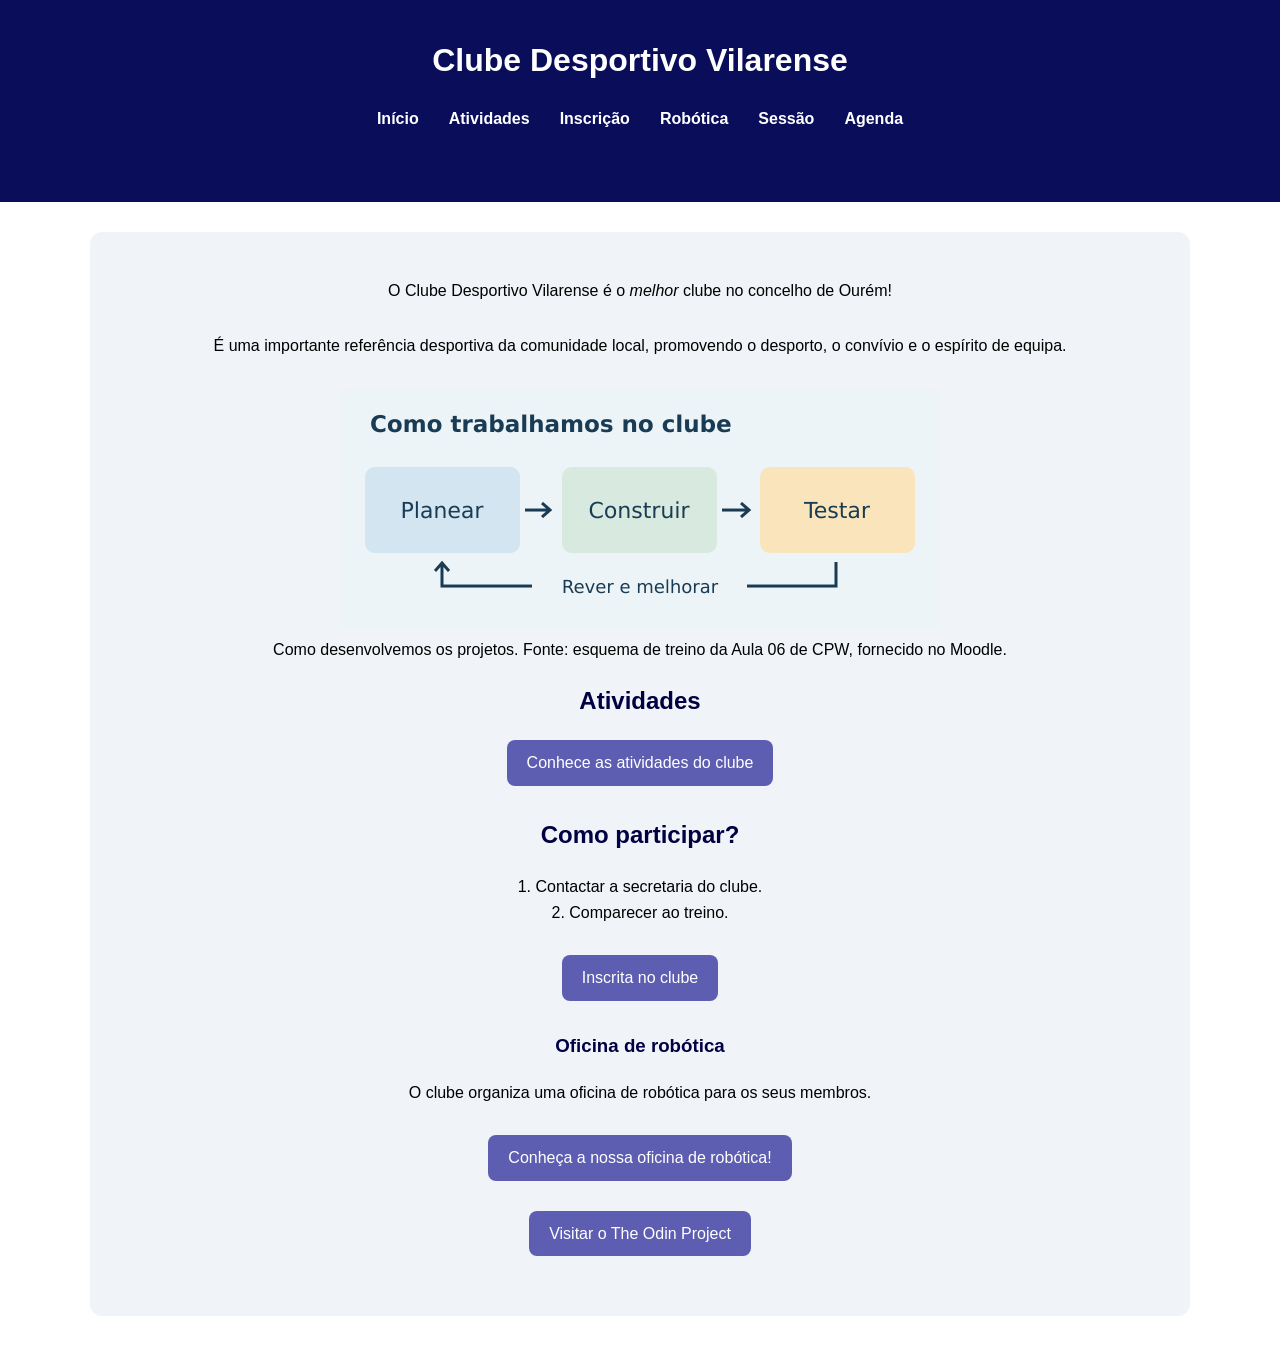
<file: index.html>
<!doctype html>
<html lang="pt-PT">
<head>
  <link rel="stylesheet" href="estilos.css">
  <meta charset="utf-8">
  <meta name="viewport" content="width=device-width, initial-scale=1">
  <title>CD Vilarense</title>
</head>
<body>
  <header>
    <h1>Clube Desportivo Vilarense</h1>

    <nav>
        <a href="index.html">Início</a>
        <a href="paginas/atividades.html">Atividades</a>
        <a href="paginas/inscricao.html">Inscrição</a>
        <a href="paginas/Robotica.html">Robótica</a>
        <a href="paginas/sessao.html">Sessão</a>
        <a href="paginas/agenda.html">Agenda</a>
    </nav>
  </header>

  <div class="painel-geral">

  <p>O Clube Desportivo Vilarense é o <em>melhor</em> clube no concelho de Ourém!</p>
  
  <p>É uma importante referência desportiva da comunidade local, promovendo o desporto, o convívio e o espírito de equipa.</p>

  <figure>
  <img src="imagens/oficina.png"
       alt="Ciclo do clube: planear, construir, testar e regressar ao planeamento para melhorar."
       width="600" height="240">
  <figcaption>
    Como desenvolvemos os projetos.
    Fonte: esquema de treino da Aula 06 de CPW, fornecido no Moodle.
  </figcaption>
</figure>
    
  <h2>Atividades</h2>
  <p><a href="paginas/atividades.html" class="botao">Conhece as atividades do clube</a></p>
  
  <h2>Como participar?</h2>

  <ol>
  <li>Contactar a secretaria do clube.</li>
  <li>Comparecer ao treino.</li>
</ol>

<p><a href="paginas/inscricao.html" class="botao">Inscrita no clube</a></p>

<h3>Oficina de robótica</h3>
<p>O clube organiza uma oficina de robótica para os seus membros.</p>
<p><a href="paginas/Robotica.html" class="botao">Conheça a nossa oficina de robótica!</a></p>

<p><a href="https://www.theodinproject.com/" class="botao">Visitar o The Odin Project</a></p>

<div class="painel">
 
</div>

  </div>
</body>
</html>
</file>
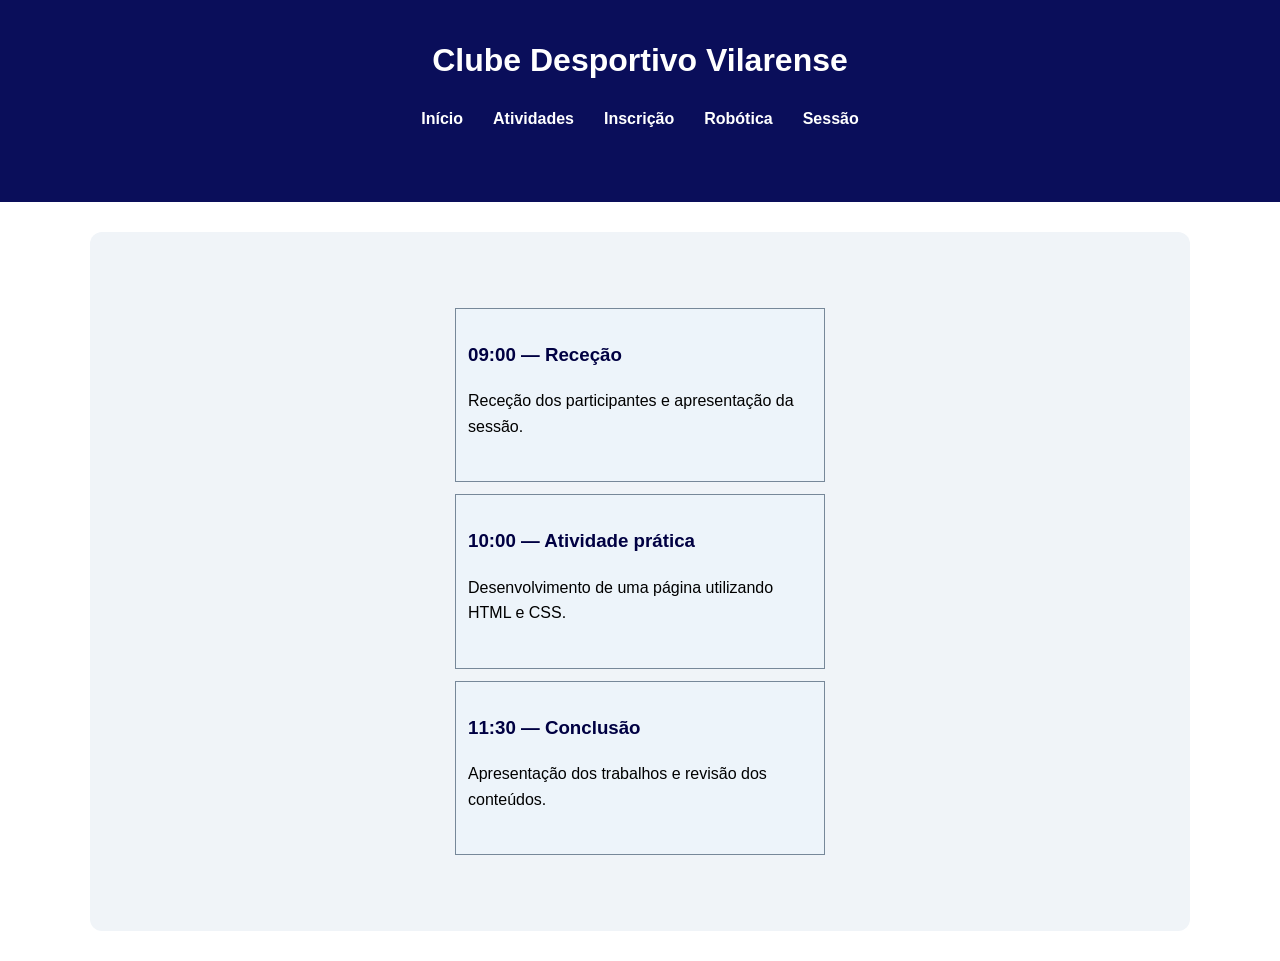
<file: paginas/agenda.html>
<!DOCTYPE html>
<html lang="pt-PT">

<head>
    <meta charset="UTF-8">
    <meta name="viewport" content="width=device-width, initial-scale=1.0">
    <title>Atividades | CD Vilarense</title>
    <link rel="stylesheet" href="../estilos.css">
</head>

<body>
    <header>
        <h1>Clube Desportivo Vilarense</h1>

        <nav>
            <a href="../index.html">Início</a>
            <a href="atividades.html">Atividades</a>
            <a href="inscricao.html">Inscrição</a>
            <a href="Robotica.html">Robótica</a>
            <a href="sessao.html">Sessão</a>
        </nav>
    </header>

    <div class="painel-geral">
    <main>

<section class="agenda">

    <div class="momento">
        <h3>09:00 — Receção</h3>
        <p>Receção dos participantes e apresentação da sessão.</p>
    </div>

    <div class="momento">
        <h3>10:00 — Atividade prática</h3>
        <p>Desenvolvimento de uma página utilizando HTML e CSS.</p>
    </div>

    <div class="momento">
        <h3>11:30 — Conclusão</h3>
        <p>Apresentação dos trabalhos e revisão dos conteúdos.</p>
    </div>

</section>
    </div>
</body>
</html>
</file>
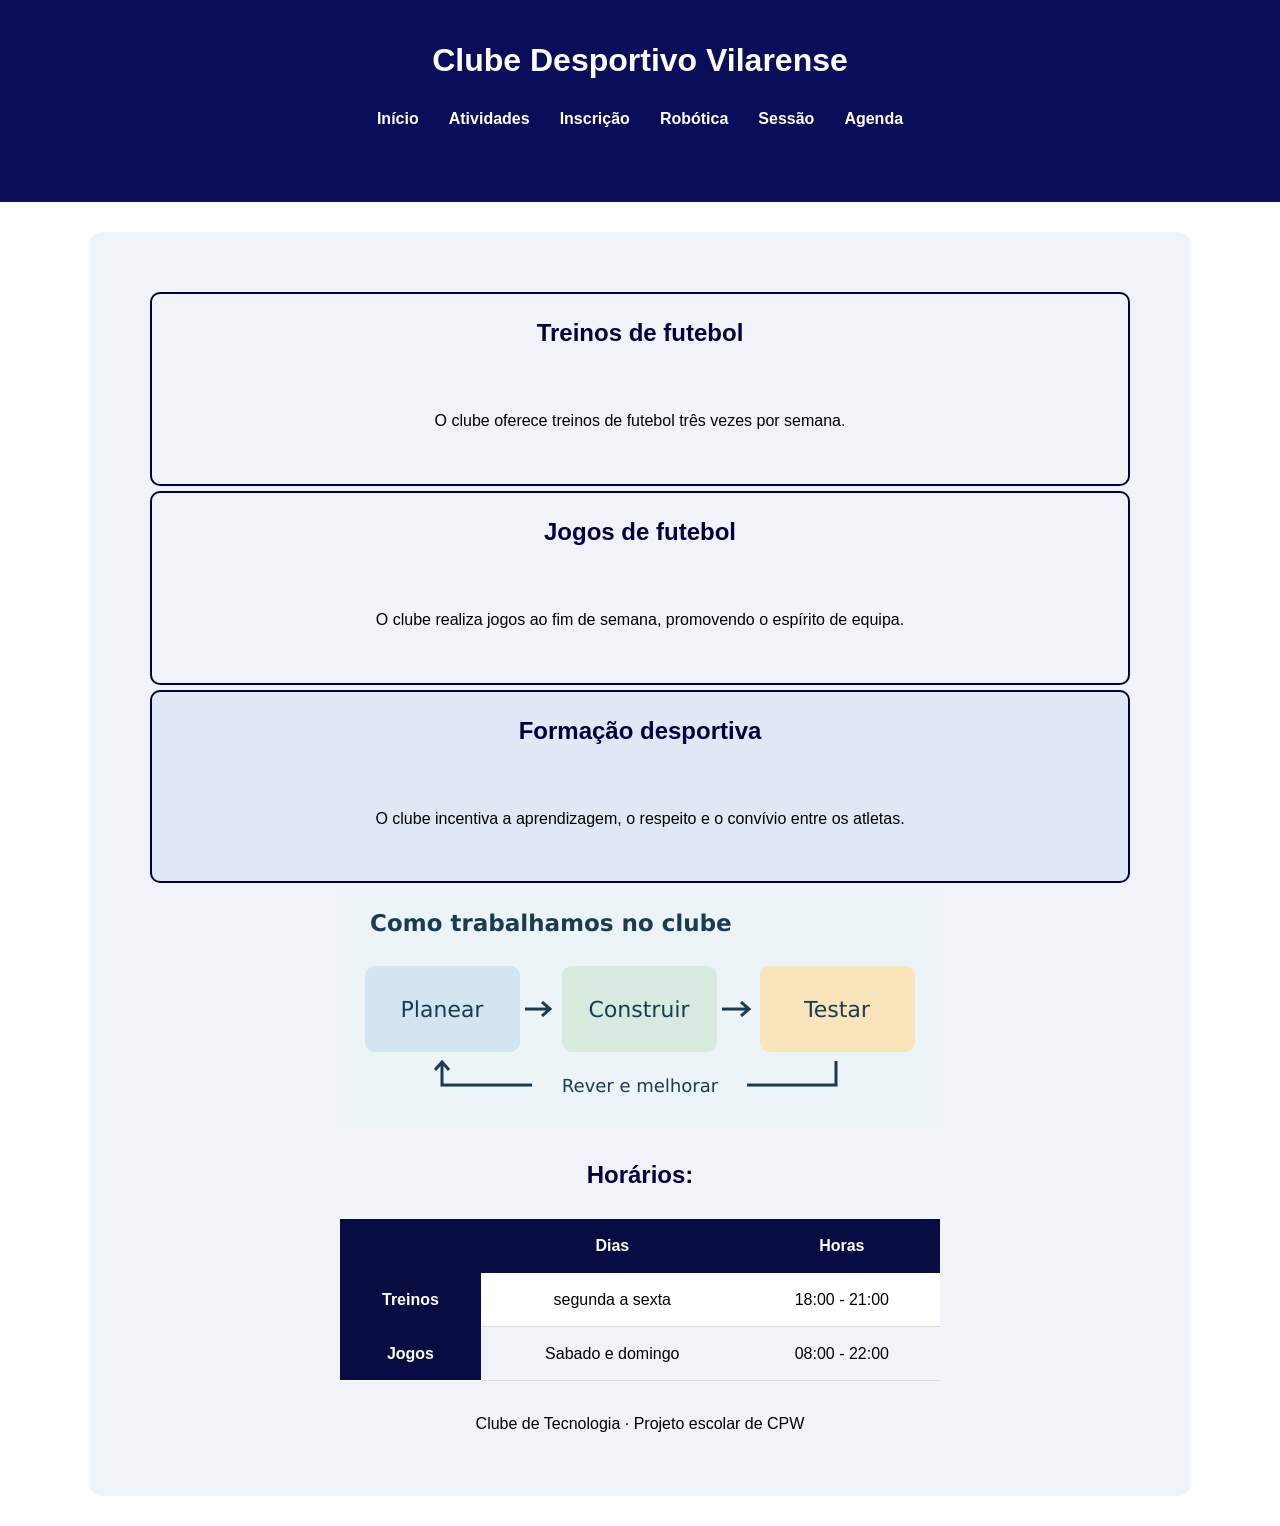
<file: paginas/atividades.html>
<!DOCTYPE html>
<html lang="pt-PT">

<head>
    <meta charset="UTF-8">
    <meta name="viewport" content="width=device-width, initial-scale=1.0">
    <title>Atividades | CD Vilarense</title>
    <link rel="stylesheet" href="../estilos.css">
</head>

<body>
    <header>
        <h1>Clube Desportivo Vilarense</h1>

        <nav>
            <a href="../index.html">Início</a>
            <a href="atividades.html">Atividades</a>
            <a href="inscricao.html">Inscrição</a>
            <a href="Robotica.html">Robótica</a>
            <a href="sessao.html">Sessão</a>
            <a href="agenda.html">Agenda</a>
        </nav>
    </header>

    <div class="painel-geral">
  <main>

    
  <section>
      <article class="cartao">
        <h2>Treinos de futebol</h2>
        <p>O clube oferece treinos de futebol três vezes por semana.</p>
      </article>

      <article class="cartao">
        <h2>Jogos de futebol</h2>
        <p>O clube realiza jogos ao fim de semana, promovendo o espírito de equipa.</p>
      </article>

      <article class="cartao destaque">
        <h2>Formação desportiva</h2>
        <p>O clube incentiva a aprendizagem, o respeito e o convívio entre os atletas.</p>
      </article>

      <img src="../imagens/oficina.png"
          alt="Ciclo do clube: planear, construir, testar e melhorar."
          width="600" height="240">
  </section>


    <section>
      <h2>Horários:</h2>
      <table>

  <thead>
    <tr>
      <th scope="col"> </th>
      <th scope="col">Dias</th>
      <th scope="col">Horas</th>
    </tr>
  </thead>

  <tbody>
    <tr>
      <th scope="row">Treinos</th>
      <td>segunda a sexta</td>
      <td>18:00 - 21:00</td>
    </tr>

    <tr>
      <th scope="row">Jogos</th>
      <td>Sabado e domingo</td>
      <td>08:00 - 22:00</td>
    </tr>

  </tbody>
</table>
    </section>

  </main>
  <footer>
  <p>Clube de Tecnologia · Projeto escolar de CPW</p>
</footer>
    </div>
</body>
</html>
</file>
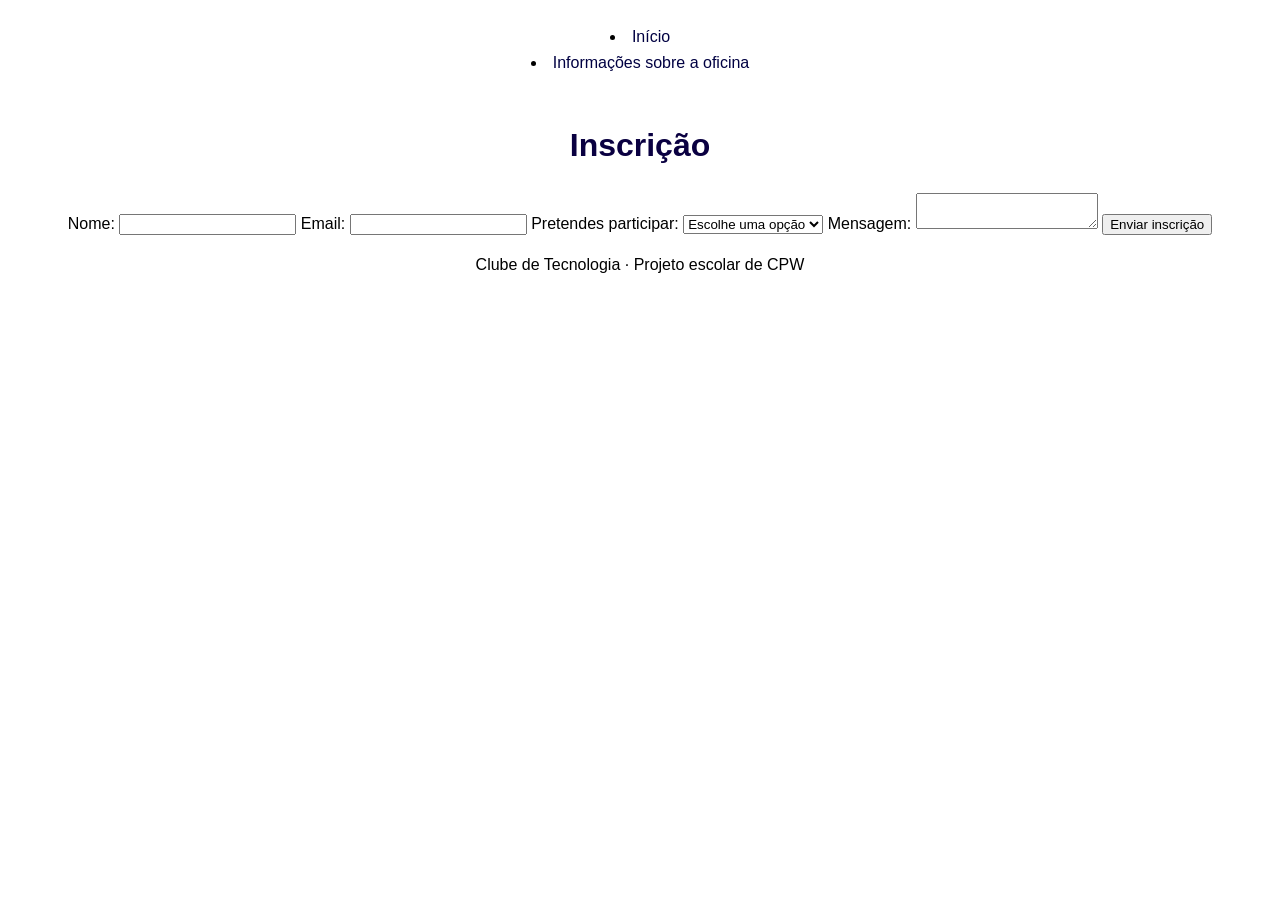
<file: paginas/incricao_robotica.html>
<body>

  <header>
    <link rel="stylesheet" href="estilos.css">
      <nav>
        <ul>
        <li><a href="../index.html">Início</a>
        <li><a href="robotica.html">Informações sobre a oficina</a>
        </ul>   
    </nav>
  </header>

  <main>

  <h1>Inscrição</h1>

<form>
  
  <label for="nome">Nome:</label>
  <input type="text" id="nome" name="nome" required>

  <label for="email">Email:</label>
  <input type="email" id="email" name="email" required>

  <label for="oficina">Pretendes participar:</label>
<select id="oficina" name="oficina" required>
  <option value="">Escolhe uma opção</option>
  <option value="sim">Sim</option>
  <option value="nao">Não</option>
</select>

  <label for="mensagem">Mensagem:</label>
  <textarea id="mensagem" name="mensagem"></textarea>

  <button type="submit">Enviar inscrição</button>

</form>

  </main>

  <footer>
  <p>Clube de Tecnologia · Projeto escolar de CPW</p>
</footer>
</body>
</file>
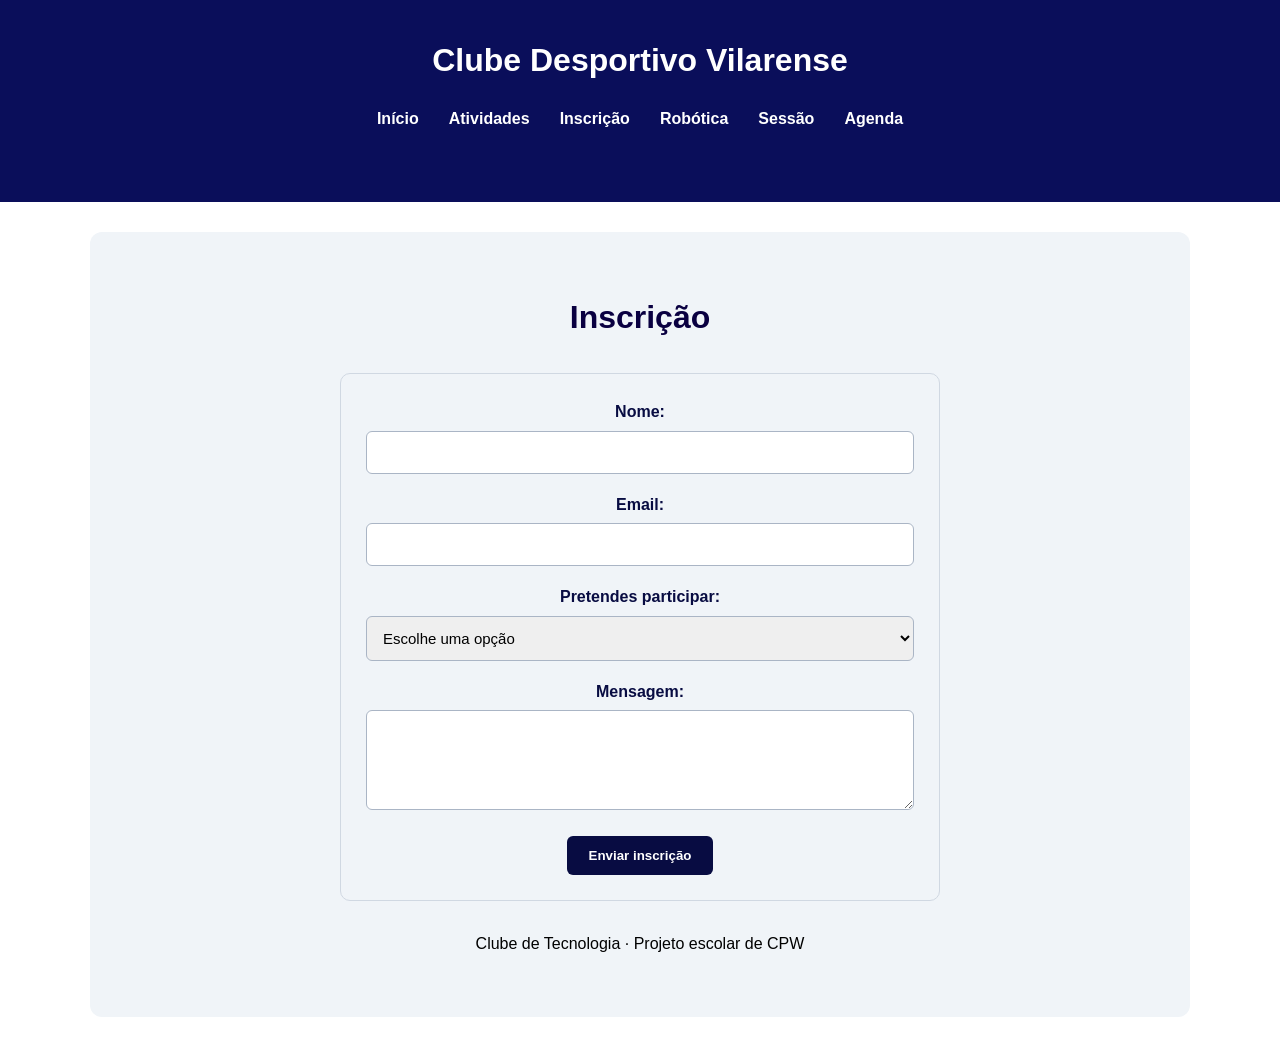
<file: paginas/inscricao.html>
<!DOCTYPE html>
<html lang="pt-PT">

<head>
    <meta charset="UTF-8">
    <meta name="viewport" content="width=device-width, initial-scale=1.0">
    <title>Atividades | CD Vilarense</title>
    <link rel="stylesheet" href="../estilos.css">
</head>

<body>
    <header>
        <h1>Clube Desportivo Vilarense</h1>

        <nav>
            <a href="../index.html">Início</a>
            <a href="atividades.html">Atividades</a>
            <a href="inscricao.html">Inscrição</a>
            <a href="Robotica.html">Robótica</a>
            <a href="sessao.html">Sessão</a>
            <a href="agenda.html">Agenda</a>
        </nav>
    </header>

    <div class="painel-geral">

  <main>

  <h1>Inscrição</h1>

<form>
  
  <label for="nome">Nome:</label>
  <input type="text" id="nome" name="nome" required>

  <label for="email">Email:</label>
  <input type="email" id="email" name="email" required>

  <label for="oficina">Pretendes participar:</label>
<select id="oficina" name="oficina" required>
  <option value="">Escolhe uma opção</option>
  <option value="sim">Sim</option>
  <option value="nao">Não</option>
</select>

  <label for="mensagem">Mensagem:</label>
  <textarea id="mensagem" name="mensagem"></textarea>

  <button type="submit">Enviar inscrição</button>

</form>

  </main>

  <footer>
  <p>Clube de Tecnologia · Projeto escolar de CPW</p>
</footer>
    </div>
</body>
</html>
</file>
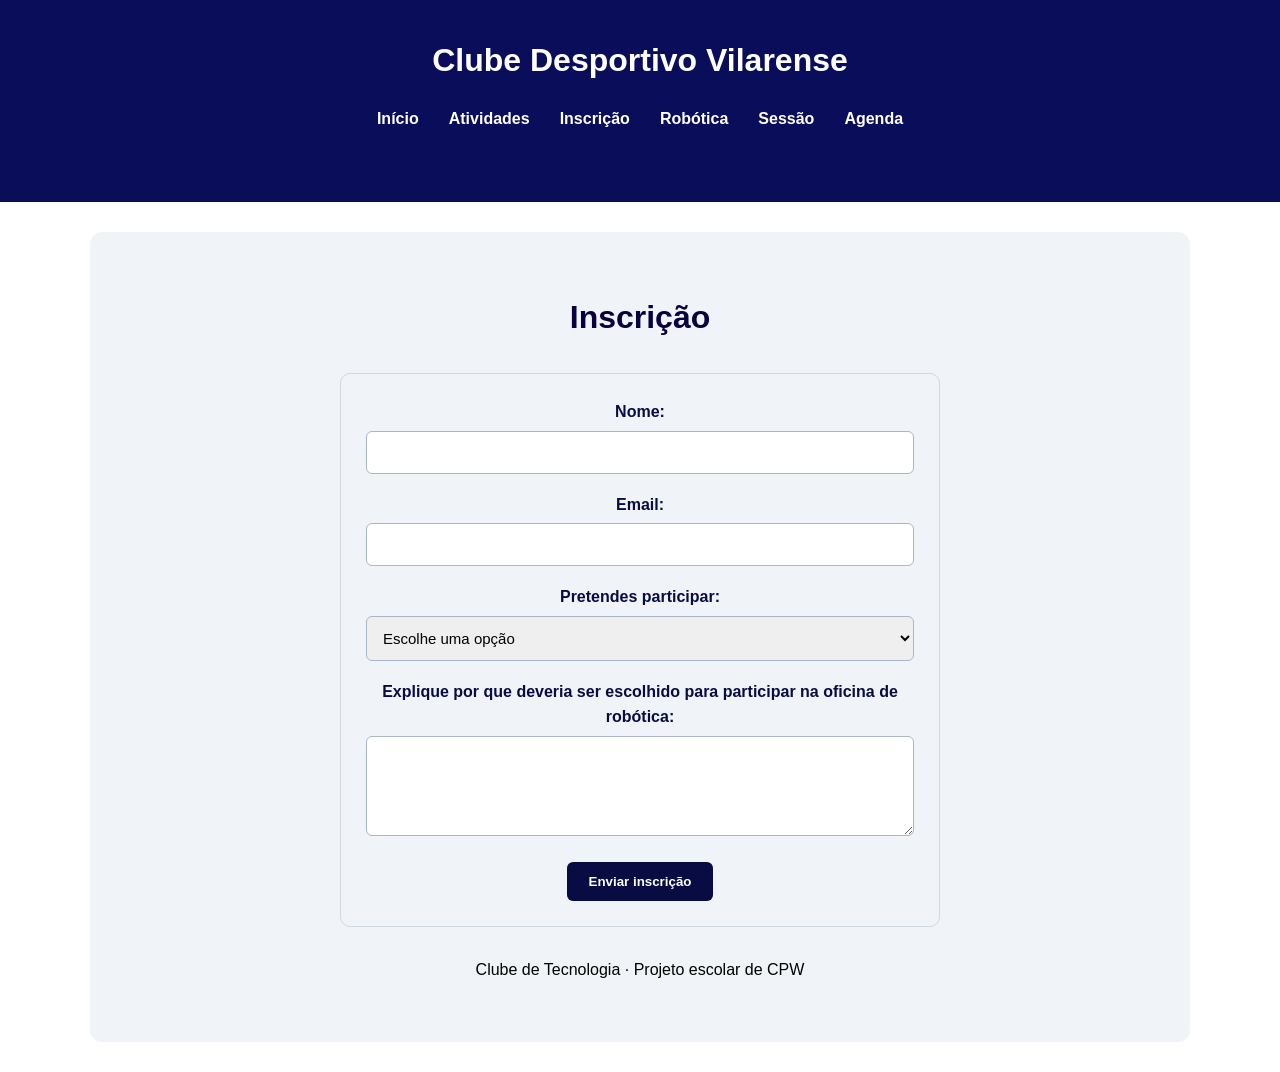
<file: paginas/inscricao_robotica.html>
<!DOCTYPE html>
<html lang="pt-PT">

<head>
    <meta charset="UTF-8">
    <meta name="viewport" content="width=device-width, initial-scale=1.0">
    <title>Atividades | CD Vilarense</title>
    <link rel="stylesheet" href="../estilos.css">
</head>

<body>
    <header>
        <h1>Clube Desportivo Vilarense</h1>

        <nav>
            <a href="../index.html">Início</a>
            <a href="atividades.html">Atividades</a>
            <a href="inscricao.html">Inscrição</a>
            <a href="Robotica.html">Robótica</a>
            <a href="sessao.html">Sessão</a>
            <a href="agenda.html">Agenda</a>
        </nav>
    </header>

    <div class="painel-geral">

  <main>

  <h1>Inscrição</h1>

<form>
  
  <label for="nome">Nome:</label>
  <input type="text" id="nome" name="nome" required>

  <label for="email">Email:</label>
  <input type="email" id="email" name="email" required>

  <label for="oficina">Pretendes participar:</label>
<select id="oficina" name="oficina" required>
  <option value="">Escolhe uma opção</option>
  <option value="sim">Sim</option>
  <option value="nao">Não</option>
</select>

  <label for="mensagem">Explique por que deveria ser escolhido para participar na oficina de robótica:</label>
  <textarea id="mensagem" name="mensagem"></textarea>

  <button type="submit">Enviar inscrição</button>

</form>

  </main>

  <footer>
  <p>Clube de Tecnologia · Projeto escolar de CPW</p>
</footer>
    </div>
</body>
</html>
</file>
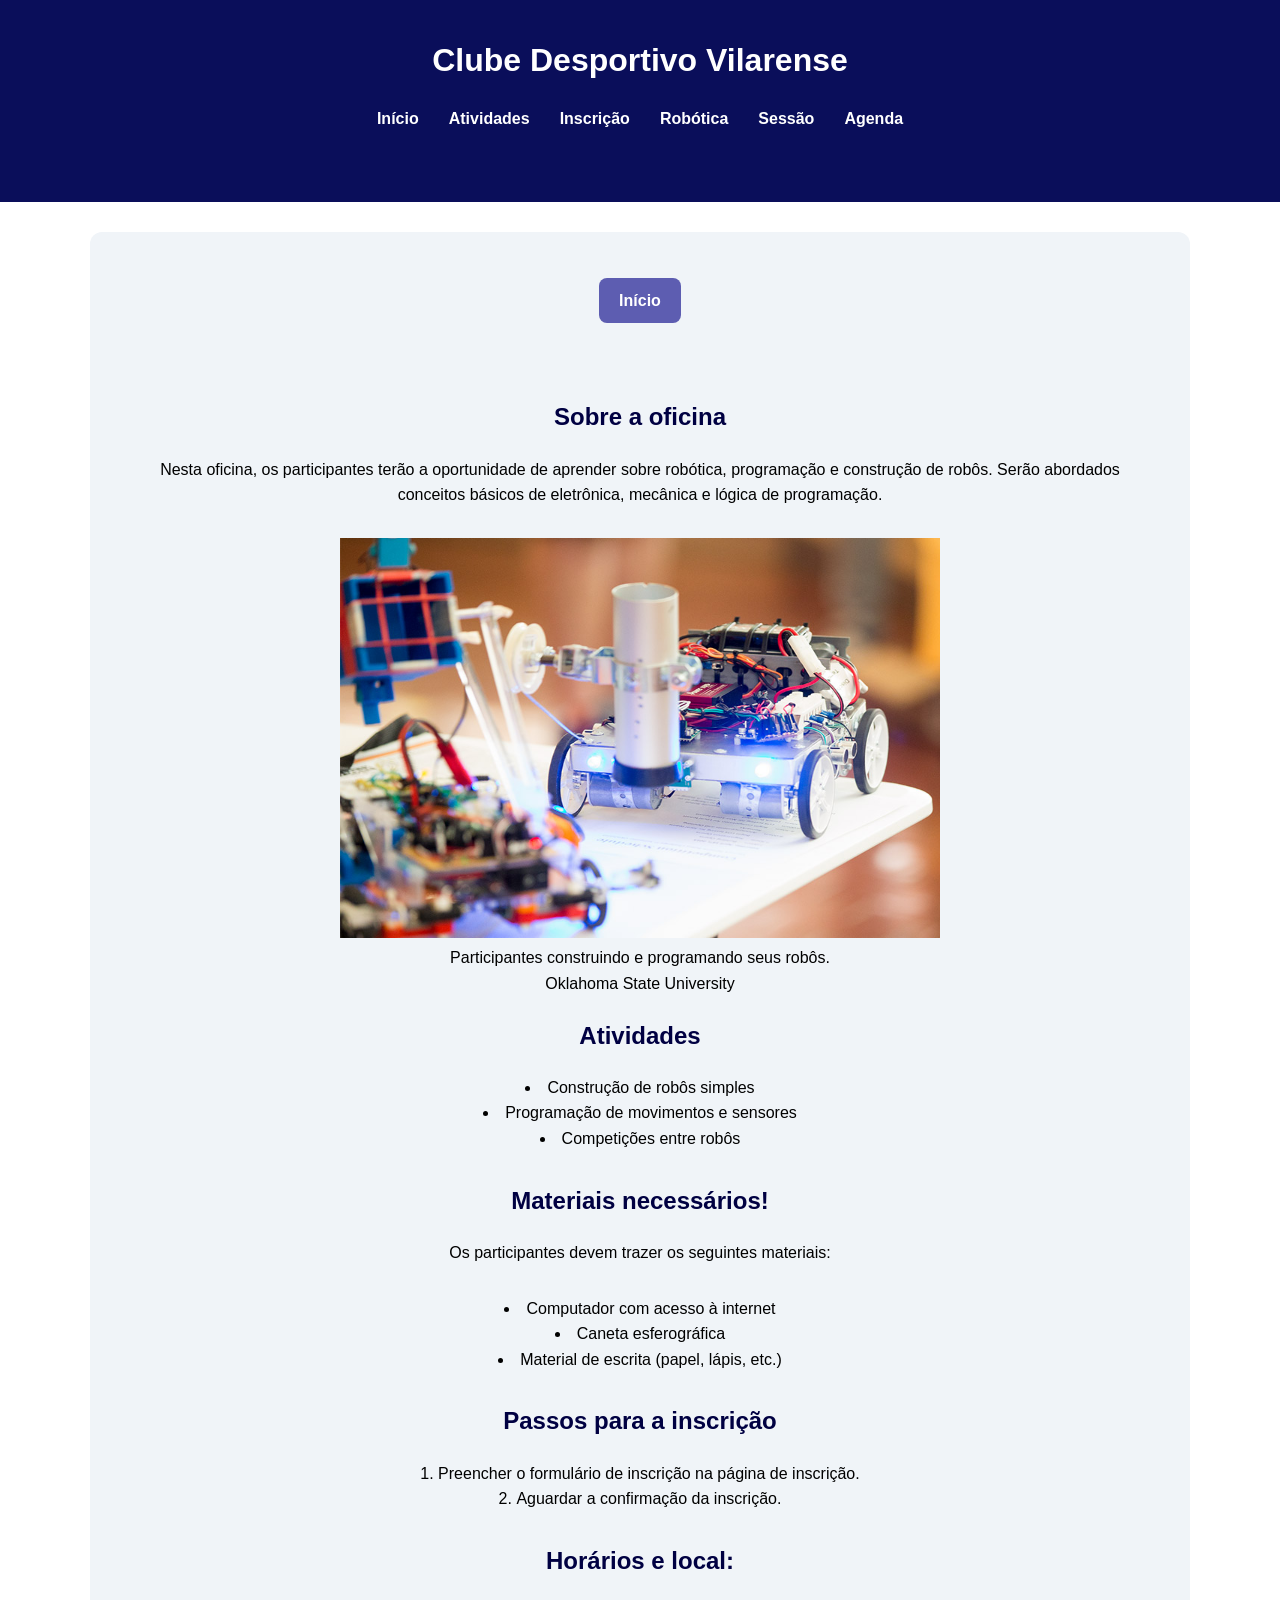
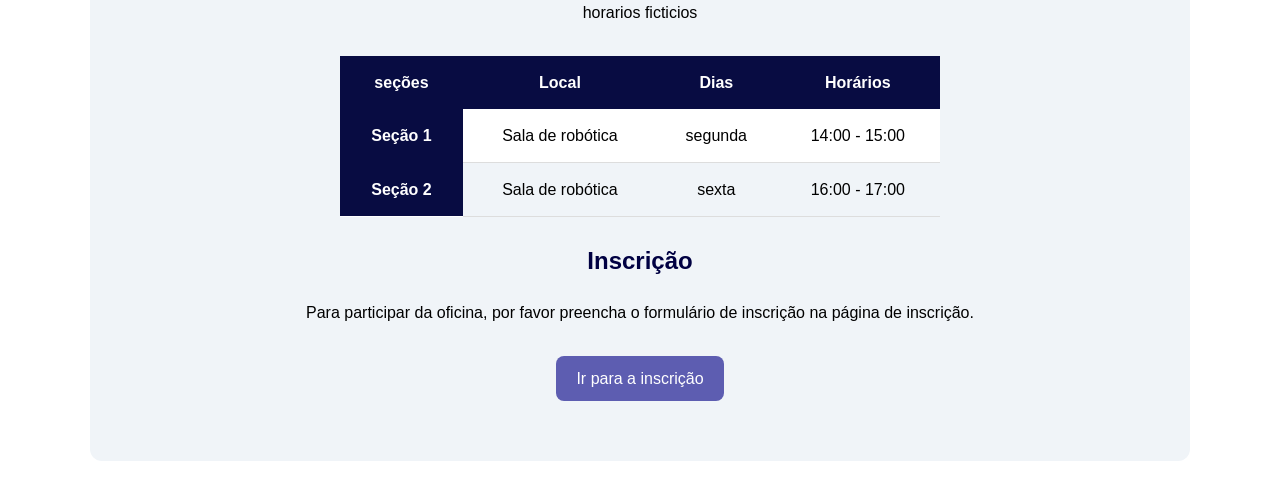
<file: paginas/Robotica.html>
<!DOCTYPE html>
<html lang="pt-PT">

<head>
    <meta charset="UTF-8">
    <meta name="viewport" content="width=device-width, initial-scale=1.0">
    <title>Atividades | CD Vilarense</title>
    <link rel="stylesheet" href="../estilos.css">
</head>

<body>
    <header>
        <h1>Clube Desportivo Vilarense</h1>

        <nav>
            <a href="../index.html">Início</a>
            <a href="atividades.html">Atividades</a>
            <a href="inscricao.html">Inscrição</a>
            <a href="Robotica.html">Robótica</a>
            <a href="sessao.html">Sessão</a>
            <a href="agenda.html">Agenda</a>
        </nav>
    </header>

    <div class="painel-geral">

    <nav>
        <ul>
            <a href="../index.html" class="botao">Início</a>
        </ul>
    </nav>

    <main>
        <section>
            <h2>Sobre a oficina</h2>
            <p>Nesta oficina, os participantes terão a oportunidade de aprender sobre robótica, programação e construção de robôs. Serão abordados conceitos básicos de eletrônica, mecânica e lógica de programação.</p>

            <figure>
                <img src="../imagens/robotica.jpg" alt="Imagem de robótica" width="600" height="400">
                <figcaption>Participantes construindo e programando seus robôs.<br>Oklahoma State University</figcaption>
            </figure>
        </section>

        <section>
            <h2>Atividades</h2>
            <ul>
                <li>Construção de robôs simples</li>
                <li>Programação de movimentos e sensores</li>
                <li>Competições entre robôs</li>
            </ul>

        </section>

        <section>
            <h2>Materiais necessários!</h2>
            <p>Os participantes devem trazer os seguintes materiais:</p>
            <ul>
                <li>Computador com acesso à internet</li>
                <li>Caneta esferográfica</li>
                <li>Material de escrita (papel, lápis, etc.)</li>
            </ul>

        </section>    

        <section>
            <h2>Passos para a inscrição</h2>
            <ol>
                <li>Preencher o formulário de inscrição na página de inscrição.</li>
                <li>Aguardar a confirmação da inscrição.</li>
            </ol>
        </section>    

        <section>
         <h2>Horários e local:</h2>
      <table>

    <p>horarios ficticios</p>

  <thead>
    <tr>
      <th scope="col">seções </th>
      <th scope="col">Local</th>
      <th scope="col">Dias</th>
      <th scope="col">Horários</th>
    </tr>
  </thead>

  <tbody>
    <tr>
      <th scope="row">Seção 1</th>
      <td>Sala de robótica</td>
      <td>segunda</td>
      <td>14:00 - 15:00</td>
    </tr>

    <tr>
      <th scope="row">Seção 2</th>
      <td>Sala de robótica</td>
      <td>sexta</td>
      <td>16:00 - 17:00</td>
    </tr>

  </tbody>
</table>            
        </section>    

        <footer>
            <h2>Inscrição</h2>
            <p>Para participar da oficina, por favor preencha o formulário de inscrição na página de inscrição.</p>
            <a href="inscricao_robotica.html" class="botao">Ir para a inscrição</a>
        </footer>

    </div>
</body>
</html>
</file>
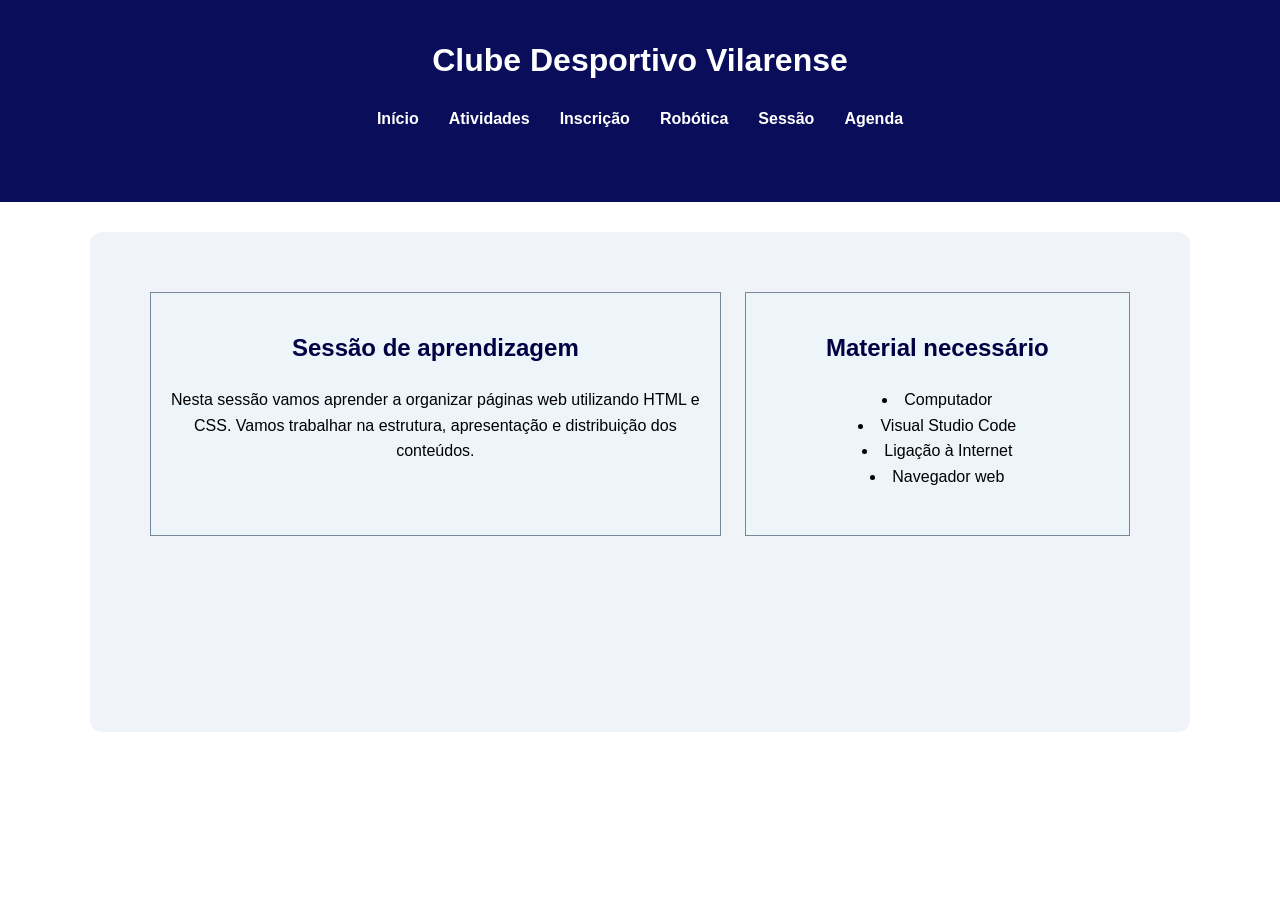
<file: paginas/sessao.html>
<!DOCTYPE html>
<html lang="pt-PT">

<head>
    <meta charset="UTF-8">
    <meta name="viewport" content="width=device-width, initial-scale=1.0">
    <title>Atividades | CD Vilarense</title>
    <link rel="stylesheet" href="../estilos.css">
</head>

<body>
    <header>
        <h1>Clube Desportivo Vilarense</h1>

        <nav>
            <a href="../index.html">Início</a>
            <a href="atividades.html">Atividades</a>
            <a href="inscricao.html">Inscrição</a>
            <a href="Robotica.html">Robótica</a>
            <a href="sessao.html">Sessão</a>
            <a href="agenda.html">Agenda</a>
        </nav>
    </header>

    <div class="painel-geral">
    <main>

<section class="sessao">

    <div class="sessao-info">
        <h2>Sessão de aprendizagem</h2>
        <p>
            Nesta sessão vamos aprender a organizar páginas web
            utilizando HTML e CSS. Vamos trabalhar na estrutura,
            apresentação e distribuição dos conteúdos.
        </p>
    </div>

    <div class="sessao-material">
        <h2>Material necessário</h2>
        <ul>
            <li>Computador</li>
            <li>Visual Studio Code</li>
            <li>Ligação à Internet</li>
            <li>Navegador web</li>
        </ul>
    </div>

</section>
    </div>
</body>
</html>
</file>
<file: estilos.css>
body {
    text-align: center;
    background-color: #ffffff;
    color: #000000;
    font-family: Arial, sans-serif;
    margin: 80px;
    line-height: 1.6;
}

h1 {
    color: #0a0041;
    text-align: center;
}

h2, h3 {
    color: #000042;
}

a {
    color: #000042;
    text-decoration: none;
}

a:hover {
    color: #e67e22;
    text-decoration: underline;
}

nav {
    text-align: center;
    margin-bottom: 45px;
}

p, ul, ol {
    margin-bottom: 30px;
}

p, ul, ol {
    margin-bottom: 30px;
}

ul, ol {
    list-style-position: inside;
    padding-left: 0;
    text-align: center;
}


table {
    margin-left: auto;
    margin-right: auto;
    max-width: 600px;
    width: min(100%, 600px);
}

.cartao {
    display: flex;
    flex-direction: column;
    align-items: center;
    gap: 20px;
    flex-wrap: wrap;
    justify-content: center;
    text-align: center;
    max-width: 1500px;
    background-color: #f0f4f8;
    padding: 20px;
    border: 2px solid #000042;
    margin-bottom: 5px;
    border-radius: 10px;
    margin-left: auto;
    margin-right: auto;
}

.cartao h2 {
    text-align: center;
    margin-top: 0;
}

.destaque {
    text-align: center;
    background-color: #e0e8f5;
}

.botao {
    display: inline-block;
    background-color: #5d5db1;
    color: #ffffff;
    padding: 10px 20px;
    border-radius: 8px;
    text-decoration: none;
}

.botao:hover {
    background-color: #030172;
    color: #ffffff;
}

* { box-sizing: border-box; }
 
  .sessao-info, .sessao-material {
     padding: 16px;
     border: 1px 
     solid #789; 
     background: #edf4fa; 
    }
    
body {
    background-color: #ffffff;
    color: #000000;
    font-family: Arial, sans-serif;
    margin: 0;
    line-height: 1.6;
    }

.sessao {
    display: flex;
    flex-direction: row;
    flex-wrap: nowrap;
    gap: 24px;
}

.sessao-info {
    flex: 2 1 200px;
    min-width: 0;
    overflow-wrap: anywhere;
}

.sessao-material {
    flex: 1 1 200px;
    min-width: 0;
    overflow-wrap: anywhere;
}

.agenda {
    display: flex;
    flex-direction: column;
    justify-content: space-between;
    align-items: center;
    min-height: 360px;
    padding: 16px;
    gap: 12px;
    text-align: center;
}

.momento {
    width: min(100%, 370px);
    padding: 12px;
    border: 1px solid #789;
    background: #edf4fa;
    text-align: left;
}

@media (max-width: 700px) {
    .sessao {
        flex-direction: column;
        align-items: stretch;
    }

    .sessao-info,
    .sessao-material {
        flex-basis: auto;
    }
}

/* Cabeçalho principal */
header {
    background-color: #0a0e5a;
    color: white;
    text-align: center;
    padding: 25px;
    margin: 0;
}

header h1 {
    color: white;
    margin: 10px 0 20px;
}

nav {
    display: flex;
    justify-content: center;
    gap: 30px;
    flex-wrap: wrap;
}

nav a {
    color: white;
    text-decoration: none;
    font-weight: bold;
}

nav a:hover {
    color: #e67e22;
}

/* Conteúdo das páginas */
main {
    margin: 30px;
}

/* Tabelas */
table {
    width: min(100%, 600px);
    border-collapse: collapse;
    margin: 25px auto;
    background-color: white;
}

th {
    background-color: #080c42;
    color: white;
    padding: 14px;
    text-align: center;
}

td {
    padding: 12px;
    text-align: center;
    border-bottom: 1px solid #dddddd;
}

tr:nth-child(even) {
    background-color: #f0f4f8;
}

tr:hover {
    background-color: #e0e8f5;
}

/* Formulários */
form {
    max-width: 600px;
    margin: 30px auto;
    padding: 25px;
    background-color: #f0f4f8;
    border: 1px solid #d0d8e2;
    border-radius: 10px;
}

label {
    display: block;
    margin-bottom: 6px;
    font-weight: bold;
    color: #080c42;
}

input:not([type="checkbox"]):not([type="radio"]),
select,
textarea {
    width: 100%;
    padding: 12px;
    margin-bottom: 18px;
    border: 1px solid #aab5c5;
    border-radius: 6px;
    font-family: Arial, sans-serif;
    font-size: 15px;
}

textarea {
    resize: vertical;
    min-height: 100px;
}

input:focus,
select:focus,
textarea:focus {
    outline: 2px solid #080c42;
    border-color: #080c42;
}

button,
input[type="submit"] {
    background-color: #080c42;
    color: white;
    padding: 12px 22px;
    border: none;
    border-radius: 6px;
    font-weight: bold;
    cursor: pointer;
}

button:hover,
input[type="submit"]:hover {
    background-color: #e67e22;
}

.painel-geral {
    background-color: #f0f4f8;
    max-width: 1100px;
    margin: 30px auto;
    padding: 30px;
    border-radius: 12px;
    min-height: 500px;
}
</file>
<file: paginas/estilos.css>
body {
    text-align: center;
    background-color: #ffffff;
    color: #000000;
    font-family: Arial, sans-serif;
    margin: 80px;
    line-height: 1.6;
}

h1 {
    color: #0a0041;
    text-align: center;
}

h2, h3 {
    color: #000042;
}

a {
    color: #000042;
    text-decoration: none;
}

a:hover {
    color: #e67e22;
    text-decoration: underline;
}

nav {
    text-align: center;
    margin-bottom: 45px;
}

p, ul, ol {
    margin-bottom: 30px;
}

p, ul, ol {
    margin-bottom: 30px;
}

ul, ol {
    list-style-position: inside;
    padding-left: 0;
    text-align: center;
}


table {
    margin-left: auto;
    margin-right: auto;
    max-width: 600px;
}

.cartao {
    display: flex;
    flex-direction: column;
    align-items: center;
    gap: 20px;
    flex-wrap: wrap;
    justify-content: center;
    text-align: center;
    max-width: 1500px;
    background-color: #f0f4f8;
    padding: 20px;
    border: 2px solid #000042;
    margin-bottom: 5px;
    border-radius: 10px;
    margin-left: auto;
    margin-right: auto;
}

.cartao h2 {
    text-align: center;
    margin-top: 0;
}

.destaque {
    text-align: center;
    background-color: #e0e8f5;
}

.botao {
    display: inline-block;
    background-color: #5d5db1;
    color: #ffffff;
    padding: 10px 20px;
    border-radius: 8px;
    text-decoration: none;
}

.botao:hover {
    background-color: #030172;
    color: #ffffff;
}

* { box-sizing: border-box; }
 body 
 { font-family: Arial, sans-serif; margin: 24px; }
  .sessao-info, .sessao-material 
  { padding: 16px; border: 1px solid #789; background: #edf4fa; }
    
.sessao {
    display: flex;
    flex-direction: row;
    flex-wrap: nowrap;
    gap: 24px;
}

.sessao-info {
    flex: 2 1 200px;
    min-width: 0;
    overflow-wrap: anywhere;
}

.sessao-material {
    flex: 1 1 200px;
    min-width: 0;
    overflow-wrap: anywhere;
}

.agenda {
    display: flex;
    flex-direction: column;
    justify-content: space-between;
    align-items: flex-start;
    min-height: 360px;
    padding: 16px;
    gap: 12px;
    text-align: center;
}

.momento {
    width: min(100%, 370px);
    padding: 12px;
    border: 1px solid #789;
    background: #edf4fa;
    text-align: left;
}

.painel {
    background-color: #f6f6f7;
    padding: 24px;
    border-radius: 12px;
    margin: 200px auto;
    max-width: 1700px;
}

@media (max-width: 700px) {
    .sessao {
        flex-direction: column;
        align-items: stretch;
    }

    .sessao-info,
    .sessao-material {
        flex-basis: auto;
    }
}
</file>
